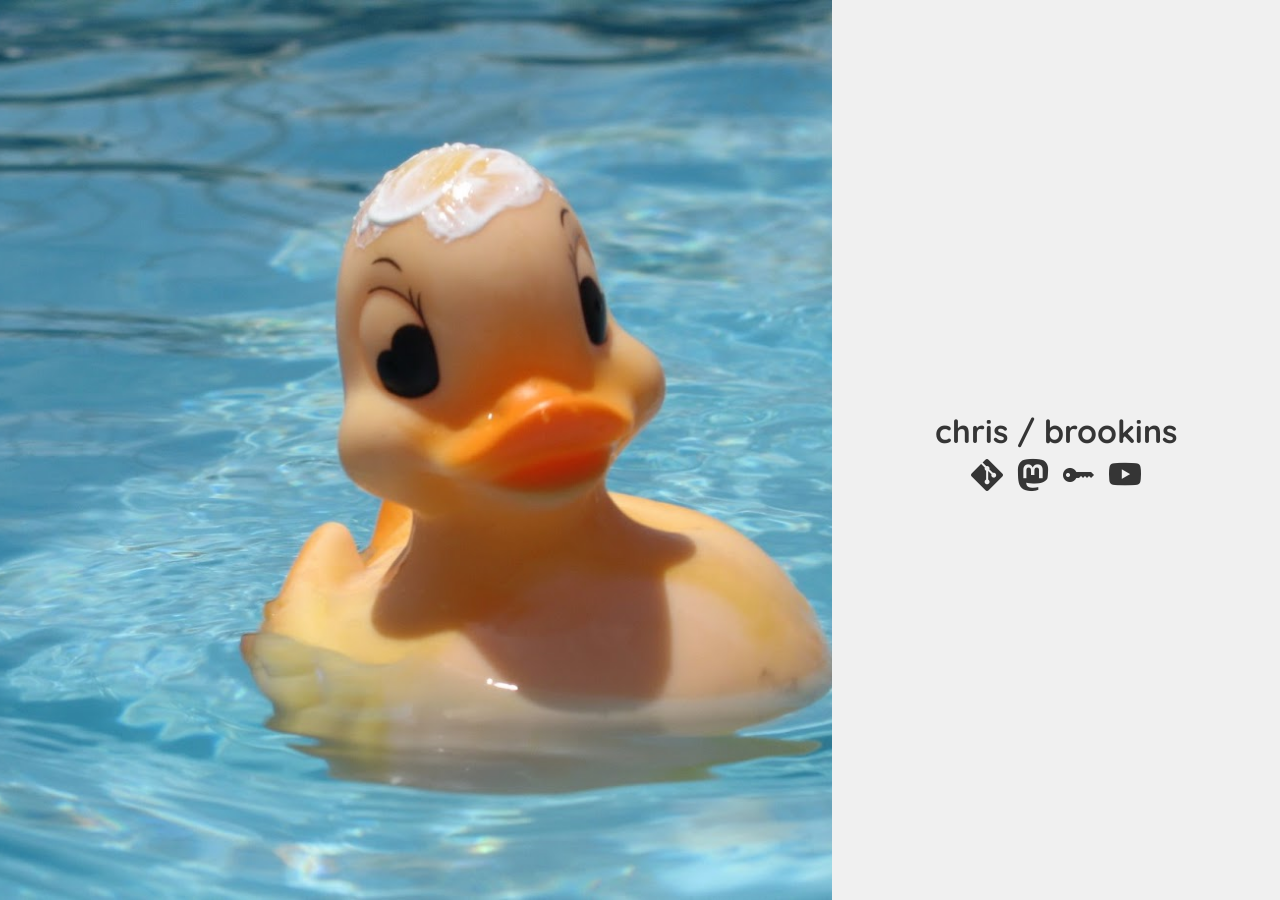
<file: index.html>
<!DOCTYPE html>
<html>

<head>
  <meta charset="utf-8">
  <title>chris / brookins</title>

  <!-- Stylesheet -->
  <link rel="stylesheet" href="css/one.css" media="screen" title="no title" charset="utf-8">

  <!-- Fonts -->
  <link href='https://fonts.googleapis.com/css?family=Quicksand:300' rel='stylesheet' type='text/css'>
  <link href='https://fonts.googleapis.com/css?family=Ubuntu' rel='stylesheet' type='text/css'>

  <!-- Bootstrap icons -->
  <link rel="stylesheet" href="https://cdn.jsdelivr.net/npm/bootstrap-icons@1.13.1/font/bootstrap-icons.min.css">

</head>

<body>
  <div class="wrapper">
    <div class="image"></div>
    <div class="content">
      <h1><a href="/">chris / brookins</a></h1>

      <div class="icons">
        <a href="https://codeberg.org/cbrookins" target="_blank">
          <li class="bi bi-git" style="font-size: 2rem"></li>
        </a>       
        <a rel="me" href="https://mastodon.social/@cbrookins" target="_blank">
          <li class="bi bi-mastodon" style="font-size: 2rem"></li>
        </a>
        <a href="https://raw.githubusercontent.com/cbrookins/chris.brookins.info/refs/heads/gh-pages/pub.pgp" target="_blank">
          <li class="bi bi-key-fill" style="font-size: 2rem"></li>
        </a>
        <a href="https://www.youtube.com/c/ChrisBrookins" target="_blank">
          <li class="bi bi-youtube" style="font-size: 2rem"></li>
        </a>
      </div>
    </div>
  </div>
</body>

</html>
</file>
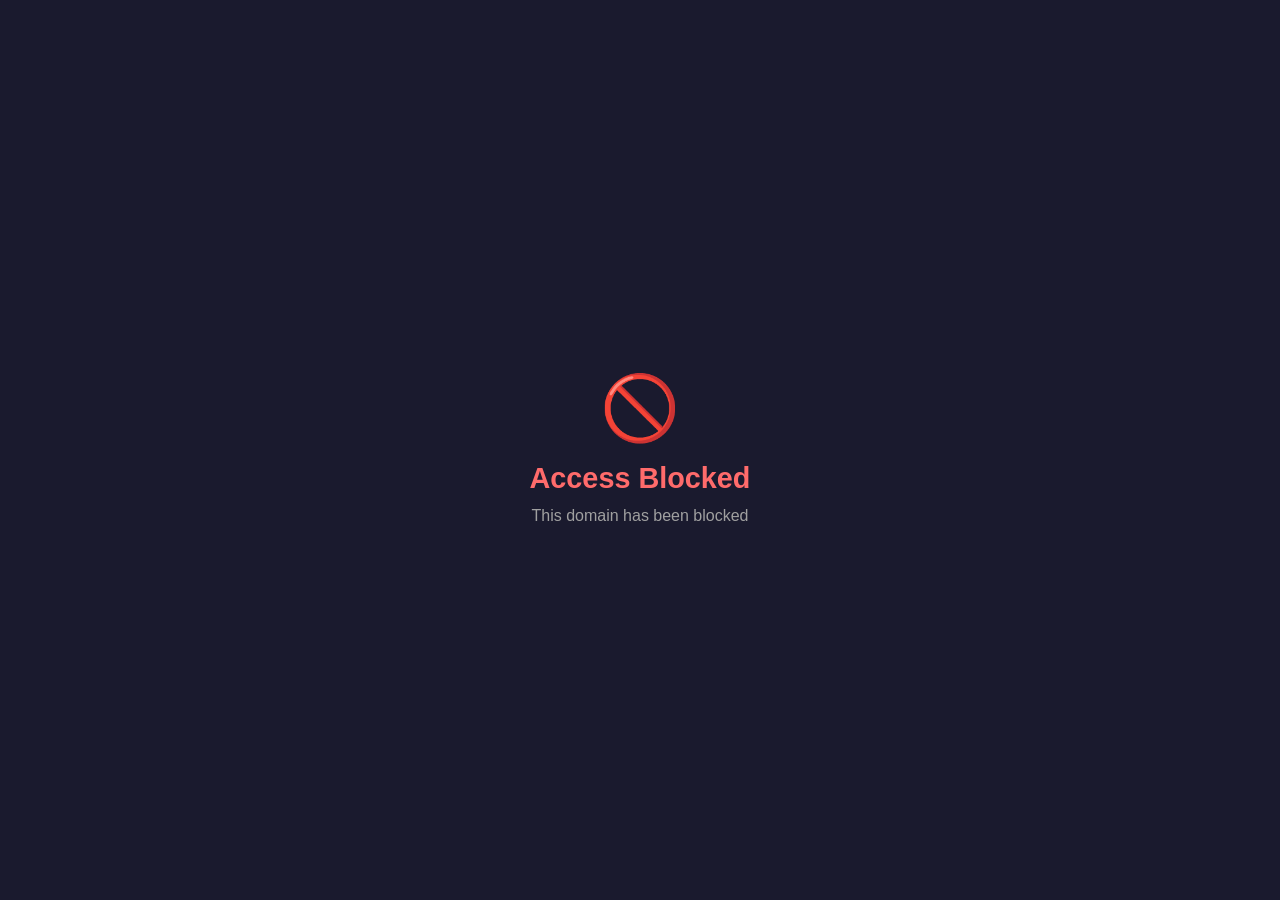
<file: block.html>
<!DOCTYPE html>
<html lang="en">
<head>
    <meta charset="UTF-8">
    <meta name="viewport" content="width=device-width, initial-scale=1.0">
    <title>Blocked</title>
    <style>
        * { margin: 0; padding: 0; box-sizing: border-box; }
        body {
            font-family: -apple-system, BlinkMacSystemFont, "Segoe UI", Roboto, sans-serif;
            background: #1a1a2e;
            color: #e0e0e0;
            display: flex;
            justify-content: center;
            align-items: center;
            min-height: 100vh;
        }
        .container {
            text-align: center;
            padding: 3rem;
            max-width: 500px;
        }
        .icon {
            font-size: 4rem;
            margin-bottom: 1rem;
        }
        h1 {
            font-size: 1.8rem;
            margin-bottom: 0.5rem;
            color: #ff6b6b;
        }
        p {
            color: #a0a0a0;
            line-height: 1.6;
        }
    </style>
</head>
<body>
    <div class="container">
        <div class="icon">&#128683;</div>
        <h1>Access Blocked</h1>
        <p>This domain has been blocked</p>
    </div>
</body>
</html>
</file>
<file: css/one.css>
*{
  margin: 0;
  padding: 0;
  box-sizing: border-box;
}

body, html {
  height:100%
}

ol {
    list-style: none;
}

.wrapper {
    display: flex;
    height: 100%;
}

.image {
  background-image: url("/images/background.jpg");
  background-size: cover;
  background-position: center;
  height: 100%;
  width: 65%;
}

.content {
    font-family: 'Ubuntu', sans-serif;
    font-size: 18px;
    background-color: #f0f0f0;
    padding: 20px;
    width: 35%;
    display: flex;
    flex-direction: column;
    justify-content: center;
    align-items: center;
}

.content a {
    font-size: 16px;
    text-decoration: none;
}

.content h1 {
    color: #000000;
    font-family: 'Quicksand', sans-serif;
    font-size: 48px;
    text-align: center;
    margin: 0px;
}

.content h1 a {
    font-size: 32px;
    color: rgb(53, 53, 53);
}

.content img {
    border: 0px;
}

.icons {
  padding-bottom: 10px;
  text-align: center;
}

.icons li {
  display: inline;
  padding: 5px;
}

.icons a {
  color: rgb(53, 53, 53);
}

.hidden {
    display: none;
}
</file>
